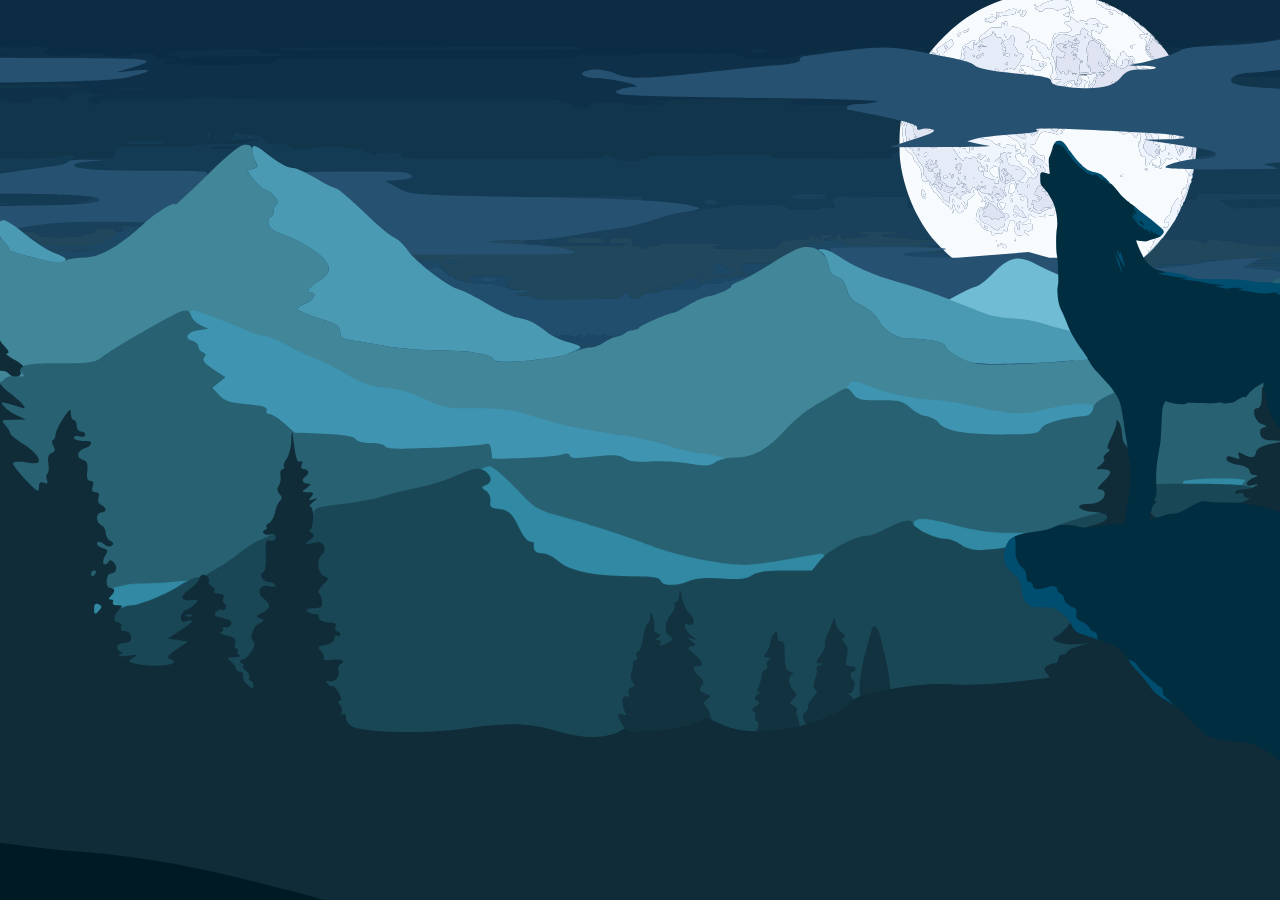
<file: Parallax Wolf/index.html>
<!DOCTYPE html>
<html class="no-js">

<head>
    <meta charset="utf-8" />
    <meta http-equiv="X-UA-Compatible" content="IE=edge" />
    <title>Wolf</title>
    <meta name="viewport" content="width=device-width, initial-scale=1" />
    <link rel="stylesheet" href="style.css" />
</head>

<body>
    <div class="wrapper">
        <div class="parallax__group">
            <div class="parallax__layer temp l0"></div>
            <div class="parallax__layer l1"></div>
            <div class="parallax__layer l2"></div>
            <div class="parallax__layer l3"></div>
            <div class="parallax__layer l4"></div>
            <div class="parallax__layer l5"></div>
            <div class="parallax__layer l6"></div>
            <div class="parallax__layer l7"></div>
            <div class="parallax__layer l8"></div>
            <div class="parallax__layer l9"></div>
            <div class="parallax__layer l10"></div>
        </div>

        <div class="parallax__group info-container">
            <div class="text-container">
                <h1>Place for Homepage</h1>
            </div>
        </div>
        <div class="parallax__group info-container">
        </div>
        <div class="parallax__group info-container">
        </div>
        <div class="parallax__group info-container">
        </div>
        <div class="parallax__group info-container">
        </div>
        <div class="parallax__group info-container">
        </div>
        <div class="parallax__group info-container">
        </div>
    </div>

</body>

</html>
</file>
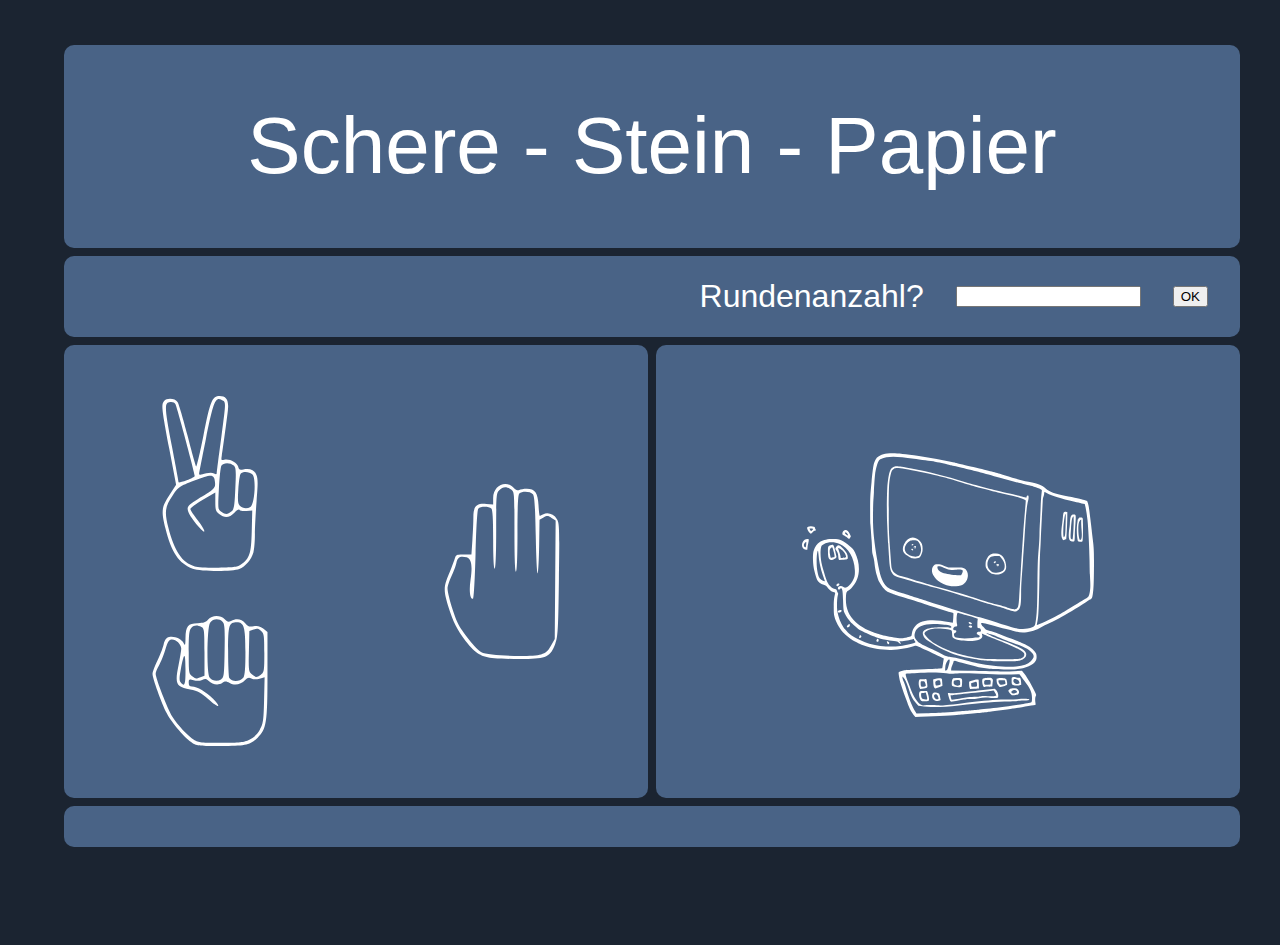
<file: Schere, Stein, Papier/index.html>
<!DOCTYPE html>
<html lang="DE">

<head>
    <meta charset="UTF-8">
    <meta http-equiv="X-UA-Compatible" content="IE=edge">
    <meta name="viewport" content="width=main class=" wrapper">
    <link rel="stylesheet" href="style.css">
    <title>Schere Stein Papier</title>
    <link rel="shortcut icon" href="favicon.ico" type="image/x-icon">
</head>

<body>
    <main class="wrapper">

        <div class="element1 grid-box">
            <p id="ueberschrift">
                Schere - Stein - Papier
            </p>
        </div>
        <div class="element2 grid-box">
            <div>
                <p id="points" class="margin"></p>
            </div>
            <div id="roundVisible">

                <div class="row">
                    <p class="margin">Rundenanzahl?</p>
                    <input type="number" name="rounds" id="rounds">
                    <button class="margin" onclick="rundenAuswerten()">OK</button>
                </div>
            </div>
        </div>
        <div class="element3 grid-box">
          
                <img id="imgSchere" class="shake" src="media/scissors.svg" alt="Schere" onclick="schere()">
                <img id="imgStein" class="shake" src="media/stone.svg" alt="Stein" onclick="stein()">
                <img id="imgPapier" class="shake" src="media/paper.svg" alt="Papier" onclick="papier()">
                <img id="imgGleichstand" class="shake unvisible" src="media/Waage.svg" alt="Papier">
                <img id="imgGewinner" class="shake unvisible" src="media/Winner.svg" alt="Papier" >
                <img id="imgVerlierer" class="shake unvisible" src="media/Looser.svg" alt="Papier" >
        </div>
        <div class="element4 grid-box">
            <img id="computerImage" src="media/computer.svg" alt="">
        </div>
        <div class="element5 grid-box">
            <p id="aktuellRunden"></p>
        </div>
    </main>
    <script src="meinScript.js"></script>
</body>

</html>
</file>
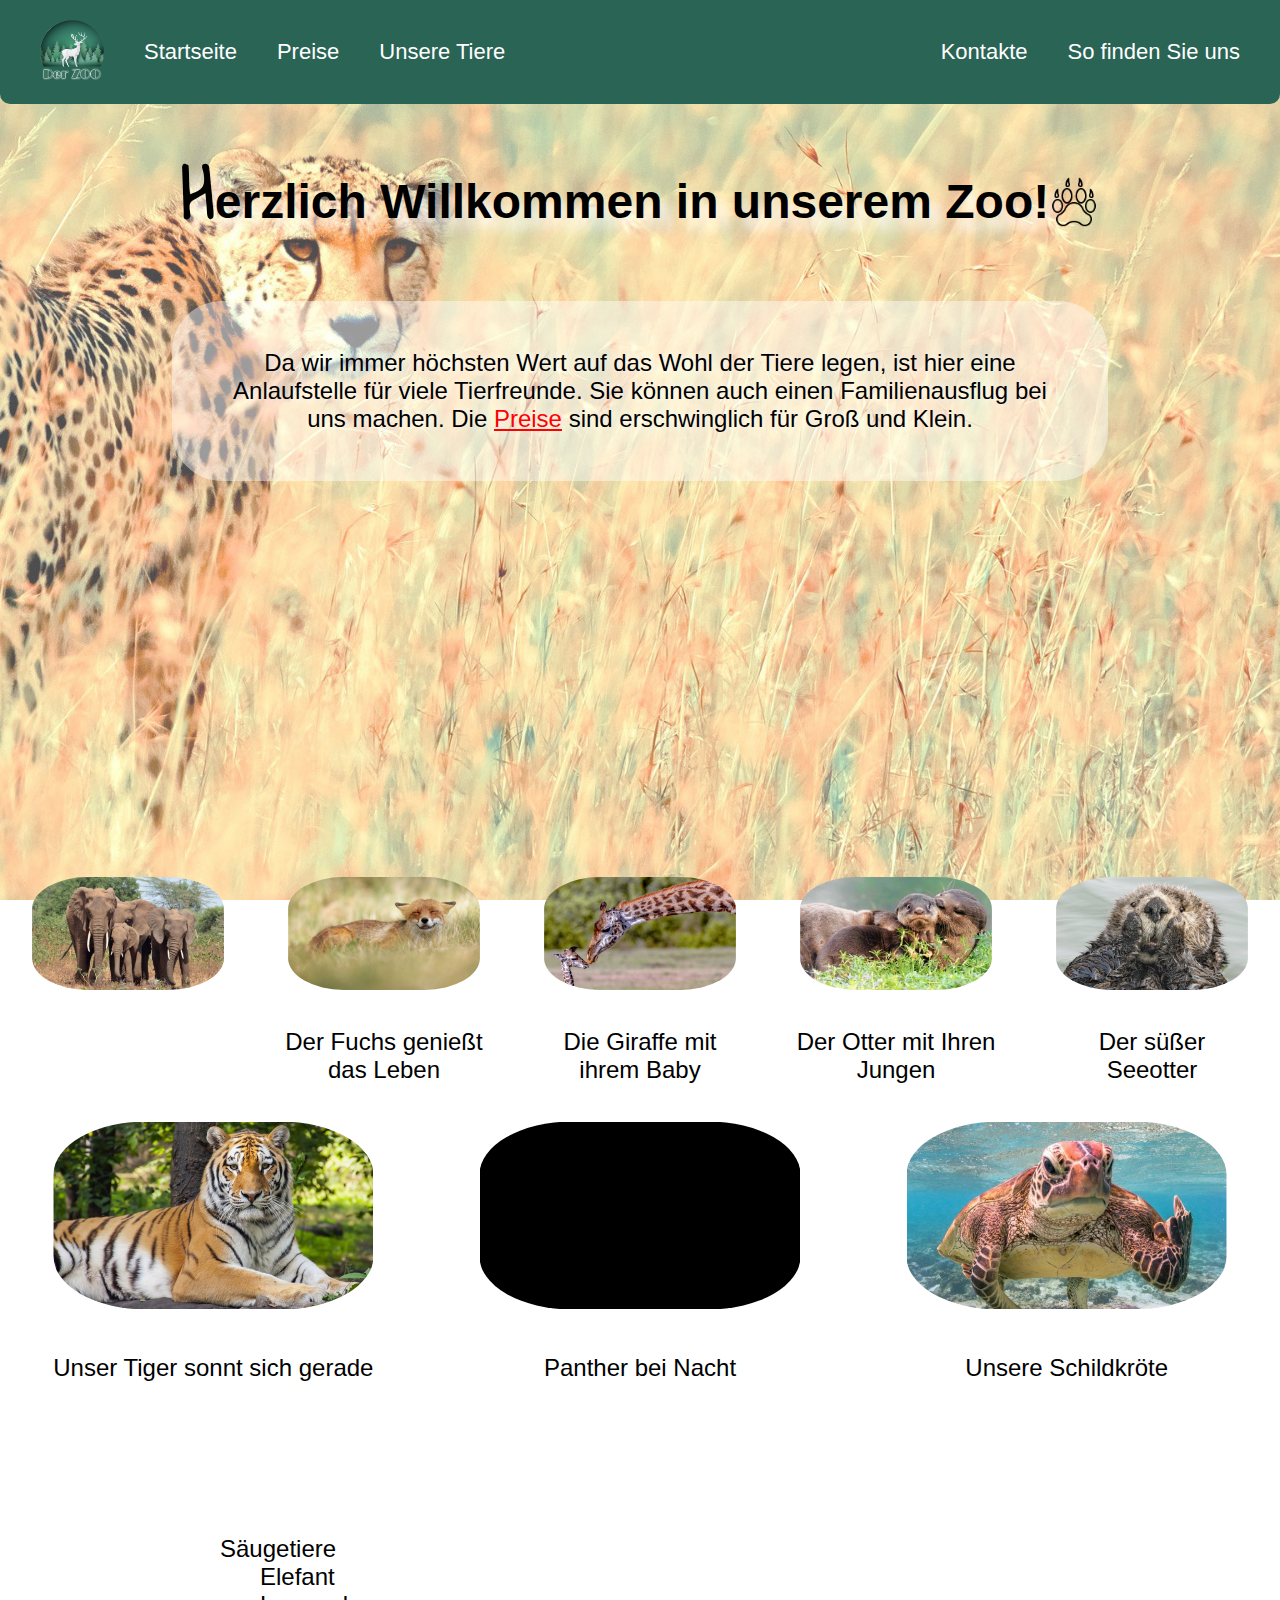
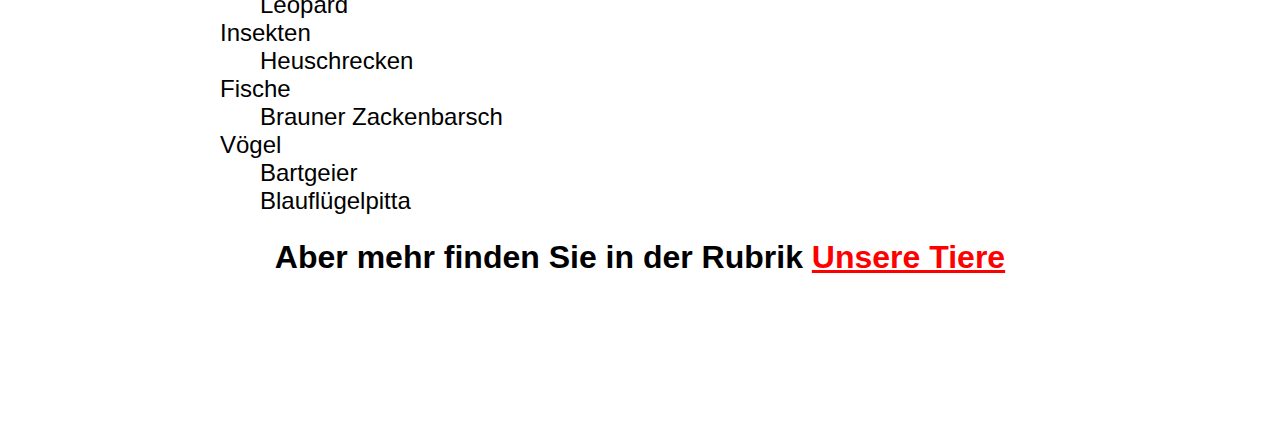
<file: Zoo/index.html>
<!DOCTYPE html>
<html lang="de">

<head>
    <link rel="preconnect" href="https://fonts.googleapis.com">
    <link rel="preconnect" href="https://fonts.gstatic.com" crossorigin>
    <link href="https://fonts.googleapis.com/css2?family=Shadows+Into+Light&display=swap" rel="stylesheet">
    <meta charset="UTF-8">
    <meta http-equiv="X-UA-Compatible" content="IE=edge">
    <meta name="viewport" content="width=device-width, initial-scale=1.0">
    <title>Welcome to Zoo</title>
    <link rel="stylesheet" href="style.css">
    <link rel="icon" href="Medien/Logo/logo.png" type="image/x-icon">
</head>

<body>
    <header>
        <nav class="menu-container">
            <!-- burger menu -->
            <input type="checkbox" aria-label="Toggle menu" />
            <span></span>
            <span></span>
            <span></span>

            <!-- logo -->
            <a class="menu-logo">
                <img src="Medien/Logo/logo.png" alt="Logo" />
            </a>

            <!-- menu items -->
            <div class="menu">
                <ul>
                    <li>
                        <a href="index.html">
                            Startseite
                        </a>
                    </li>
                    <li>
                        <a href="preise.html">
                            Preise
                        </a>
                    </li>
                    <li>
                        <a href="tiere.html">
                            Unsere Tiere
                        </a>
                    </li>
                </ul>
                <ul>
                    <li>
                        <a href="kontakte.html">
                            Kontakte
                        </a>
                    </li>
                    <li>
                        <a href="toUs.html">
                            So finden Sie uns
                        </a>
                    </li>
                </ul>
            </div>
        </nav>
    </header>
    <main>
        <article>
            <h1>
                Herzlich Willkommen in unserem Zoo!
            </h1>
            <section class="text">
                Da wir immer höchsten Wert auf das Wohl der Tiere legen, ist hier eine Anlaufstelle für viele
                Tierfreunde. Sie können auch einen Familienausflug bei uns machen.
                Die <a href="preise.html">Preise</a> sind erschwinglich für Groß und Klein.

            </section>
            <iframe width="560" height="315" src="https://www.youtube-nocookie.com/embed/kPzqzy04KlU?start=9"
                title="YouTube video player" frameborder="0"
                allow="accelerometer; autoplay; clipboard-write; encrypted-media; gyroscope; picture-in-picture"
                allowfullscreen></iframe>
            <section class="flex">

                <div>
                    <img src="Medien/TiereHauptseite/Elefanten.jpg" alt="Unsere kleine Elefantengruppe">
                    </p>
                </div>
                <div>
                    <img src="Medien/TiereHauptseite/FuchsInSonne.jpg" alt="Der Fuchs Sonnt sich">
                    <p Class="description">Der Fuchs genießt das Leben
                    </p>
                </div>

                <div>
                    <img src="Medien/TiereHauptseite/Giraffen-Baby.jpg" alt="Die Giraffe mit ihrem Baby">
                    <p Class="description">Die Giraffe mit ihrem Baby
                    </p>
                </div>
                <div>
                    <img src="Medien/TiereHauptseite/OtterMitBabys.jpg" alt="Unsere Otter mit Ihren Jungen">
                    <p Class="description">Der Otter mit Ihren Jungen
                    </p>
                </div>
                <div>
                    <img src="Medien/TiereHauptseite/Seeotter.jpg" alt="Seeotter">
                    <p Class="description">Der süßer Seeotter
                    </p>
                </div>

                <div>
                    <img src="Medien/TiereHauptseite/TigerInSonne.jpg" alt="Tiger">
                    <p Class="description">Unser Tiger sonnt sich gerade
                    </p>
                </div>
                <div>
                    <img src="Medien/TiereHauptseite/PantherBeiNacht.jpg" alt="Panther">
                    <p Class="description">Panther bei Nacht
                    </p>
                </div>
                <div>
                    <img src="Medien/TiereHauptseite/Schildkröte.jpg" alt="Schildkröte">
                    <p Class="description">Unsere Schildkröte
                    </p>
                </div>
            </section>
            <section Class="text list">
                <dl>
                    <dt>Säugetiere</dt>
                    <dd>Elefant</dd>
                    <dd>Leopard</dd>
                    <dt>Insekten</dt>
                    <dd>Heuschrecken</dd>
                    <dt>Fische</dt>
                    <dd>Brauner Zackenbarsch</dd>
                    <dt> Vögel</dt>
                    <dd>Bartgeier</dd>
                    <dd>Blauflügelpitta</dd>
                </dl>
                <div>
                    <h2>Aber mehr finden Sie in der Rubrik
                        <a href="tiere.html">Unsere Tiere</a>
                    </h2>
                </div>
            </section>
        </article>
    </main>
</body>

</html>
</file>
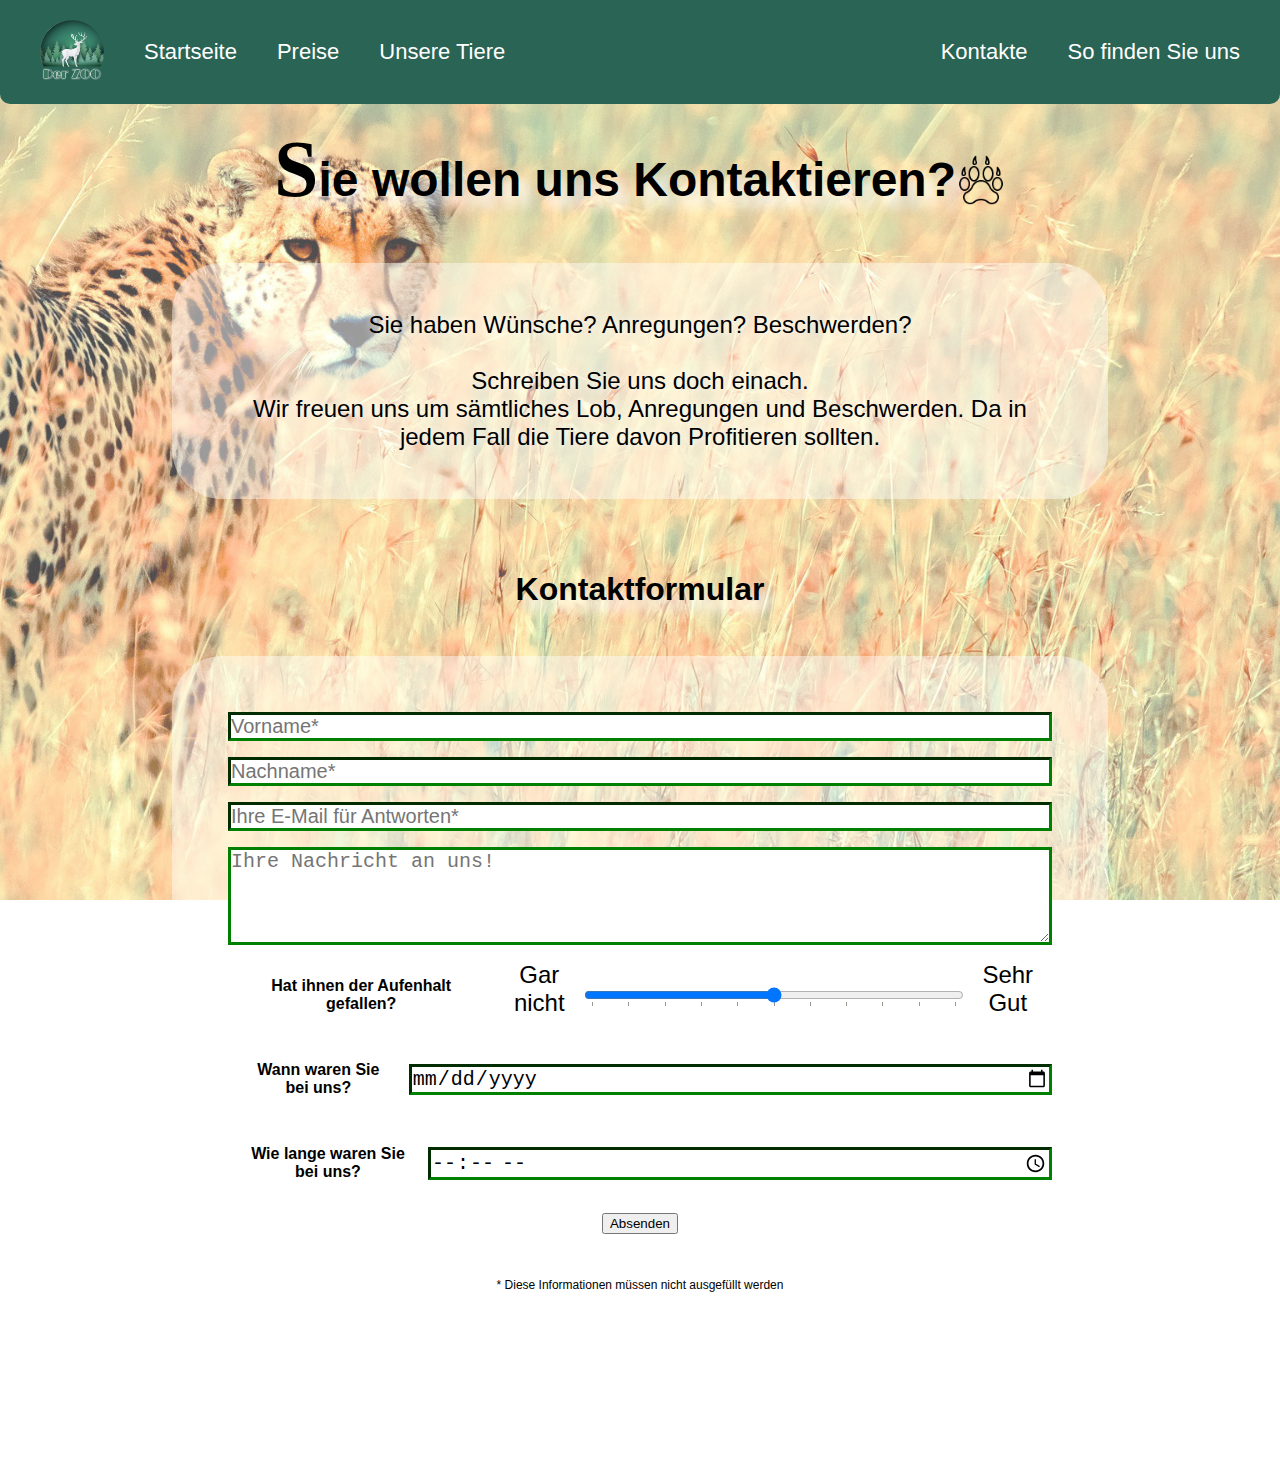
<file: Zoo/kontakte.html>
<!DOCTYPE html>
<html lang="de">

<head>
    <meta charset="UTF-8">
    <meta http-equiv="X-UA-Compatible" content="IE=edge">
    <meta name="viewport" content="width=device-width, initial-scale=1.0">
    <title>Unsere Preise</title>
    <link rel="stylesheet" href="style.css">
    <link rel="icon" href="Medien/Logo/logo.png" type="image/x-icon">
</head>

<body>
    <header>
        <nav class="menu-container">
            <!-- burger menu -->
            <input type="checkbox" aria-label="Toggle menu" />
            <span></span>
            <span></span>
            <span></span>

            <!-- logo -->
            <a class="menu-logo">
                <img src="Medien/Logo/logo.png" alt="Logo" />
            </a>

            <!-- menu items -->
            <div class="menu">
                <ul>
                    <li>
                        <a href="index.html">
                            Startseite
                        </a>
                    </li>
                    <li>
                        <a href="preise.html">
                            Preise
                        </a>
                    </li>
                    <li>
                        <a href="tiere.html">
                            Unsere Tiere
                        </a>
                    </li>
                </ul>
                <ul>
                    <li>
                        <a href="kontakte.html">
                            Kontakte
                        </a>
                    </li>
                    <li>
                        <a href="toUs.html">
                            So finden Sie uns
                        </a>
                    </li>
                </ul>
            </div>
        </nav>
    </header>

    <main>
        <article>
            <h1>Sie wollen uns Kontaktieren?</h1>
            <section class="text">
                Sie haben Wünsche? Anregungen? Beschwerden? <br><br>
                Schreiben Sie uns doch einach. <br>
                Wir freuen uns um sämtliches Lob, Anregungen und Beschwerden. Da in jedem Fall die Tiere davon
                Profitieren sollten.
            </section>
            <section>
                <h2>
                    Kontaktformular
                </h2>
                <form class = "text">
                    <div>
                        <input class="textbox" type="text" name="vorname" id="vorname" placeholder="Vorname*">
                    </div>
                    <div>
                        <input class="textbox" type="text" placeholder="Nachname*" name="nachname" id="nachname">
                    </div>
                    <div>
                        <input class="textbox" type="email" placeholder="Ihre E-Mail für Antworten*" name="email" id="email">
                    </div>
                    <div class="textarea">
                        <textarea class="textbox" id="message" placeholder="Ihre Nachricht an uns!" name="message" rows="4"
                            cols="22"></textarea>
                    </div>
                    <div>
                        <h3 class="kontakte"> Hat ihnen der Aufenhalt gefallen?</h3>
                        Gar nicht
                        <input type="range" list="tickmarks" step="10">
                        Sehr Gut
                        <datalist id="tickmarks">
                        <option value="0"></option>
                        <option value="10"></option>
                        <option value="20"></option>
                        <option value="30"></option>
                        <option value="40"></option>
                        <option value="50"></option>
                        <option value="60"></option>
                        <option value="70"></option>
                        <option value="80"></option>
                        <option value="90"></option>
                        <option value="100"></option>
                        </datalist>

                    </div>
                    <div>
                        <h3 class="kontakte">Wann waren Sie bei uns?</h3>
                        <input type="date" class="width">
                    </div>
                    <div>
                        <h3 class="kontakte">Wie lange waren Sie bei uns?</h3>
                        
                        <input class="width" type="time">
                    </div>


                    <div>
                        <button name="send" class="rotate"
                            onclick="alert('Ihre Mitteilung wurde uns gesendet und wird umgehend an den Aktenvernichter weitergeleitet.\n\n Vielen dank für Ihre Kooperation!')">Absenden</button>
                    </div>
                    <div class="subtable small text">
                        * Diese Informationen müssen nicht ausgefüllt werden
                    </div>
                </form>

            </section>
        </article>
    </main>

</body>

</html>
</file>
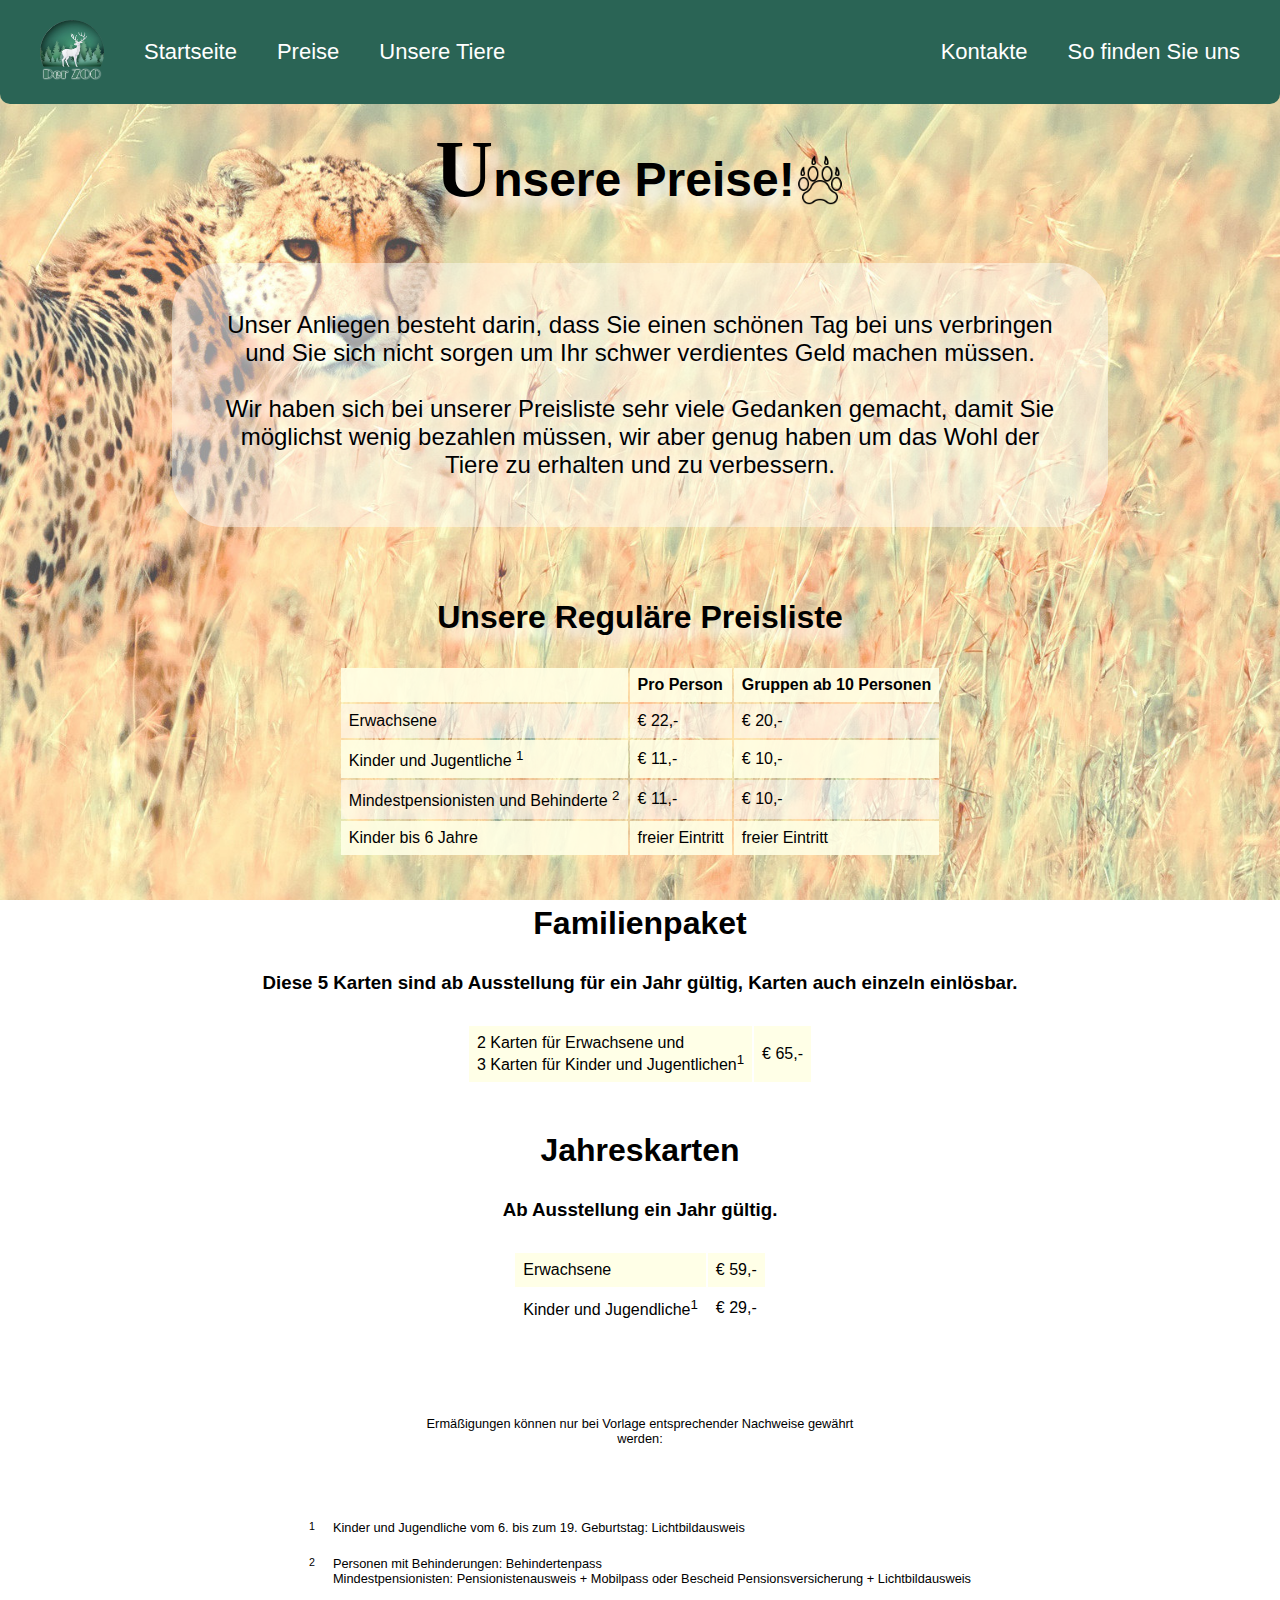
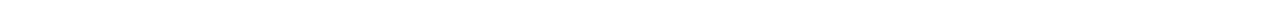
<file: Zoo/preise.html>
<!DOCTYPE html>
<html lang="de">

<head>
    <meta charset="UTF-8">
    <meta http-equiv="X-UA-Compatible" content="IE=edge">
    <meta name="viewport" content="width=device-width, initial-scale=1.0">
    <title>Unsere Preise</title>
    <link rel="stylesheet" href="style.css">
    <link rel="icon" href="Medien/Logo/logo.png" type="image/x-icon">
</head>

<body>
    <header>
        <nav class="menu-container">
            <!-- burger menu -->
            <input type="checkbox" aria-label="Toggle menu" />
            <span></span>
            <span></span>
            <span></span>

            <!-- logo -->
            <a class="menu-logo">
                <img src="Medien/Logo/logo.png" alt="Logo" />
            </a>
            <!-- menu items -->
            <div class="menu">
                <ul>
                    <li>
                        <a href="index.html">
                            Startseite
                        </a>
                    </li>
                    <li>
                        <a href="preise.html">
                            Preise
                        </a>
                    </li>
                    <li>
                        <a href="tiere.html">
                            Unsere Tiere
                        </a>
                    </li>
                </ul>
                <ul>
                    <li>
                        <a href="kontakte.html">
                            Kontakte
                        </a>
                    </li>
                    <li>
                        <a href="toUs.html">
                            So finden Sie uns
                        </a>
                    </li>
                </ul>
            </div>
        </nav>
    </header>
    <main>
        <article>

            <section>
                <h1>
                    Unsere Preise!
                </h1>
                <div class="text">
                    Unser Anliegen besteht darin, dass Sie einen schönen Tag bei uns verbringen
                    und Sie sich nicht sorgen um Ihr schwer verdientes Geld machen müssen.
                    <br><br>
                    Wir haben sich bei unserer Preisliste sehr viele Gedanken gemacht, damit
                    Sie möglichst wenig bezahlen müssen, wir aber genug haben um das Wohl der
                    Tiere zu erhalten und zu verbessern.
                </div>
            </section>
            <section>
                <h2>
                    Unsere Reguläre Preisliste
                </h2>
                <table class="table">
                    <tr class="table">
                        <th class="table">

                        </th>
                        <th class="table">
                            Pro Person
                        </th>
                        <th class="table">
                            Gruppen ab 10 Personen
                        </th>
                    </tr>
                    <tr class="table">
                        <td class="table">
                            Erwachsene
                        </td>
                        <td class="table">
                            € 22,-
                        </td>
                        <td class="table">
                            € 20,-
                        </td>
                    </tr>
                    <tr class="table">
                        <td class="table">
                            Kinder und Jugentliche <sup>1</sup>
                        </td>
                        <td class="table">
                            € 11,-
                        </td>
                        <td class="table">
                            € 10,-
                        </td>
                    </tr>
                    <tr class="table">
                        <td class="table">
                            Mindestpensionisten und Behinderte <sup>2</sup>
                        </td>
                        <td class="table">
                            € 11,-
                        </td>
                        <td class="table">
                            € 10,-
                        </td>
                    </tr>
                    <tr class="table">
                        <td class="table">
                            Kinder bis 6 Jahre
                        </td>
                        <td class="table">
                            freier Eintritt
                        </td>
                        <td class="table">
                            freier Eintritt
                        </td>
                    </tr>
                </table>
            </section>
            <section>
                <h2>
                    Familienpaket
                </h2>
                <h3>
                    Diese 5 Karten sind ab Ausstellung für ein Jahr gültig, Karten auch einzeln einlösbar.
                </h3>
                <table class="table">
                    <tr class="table">
                        <td class="table">
                            2 Karten für Erwachsene und<br>
                            3 Karten für Kinder und Jugentlichen<sup>1</sup>
                        </td>
                        <td class="table">
                            € 65,-
                        </td>
                    </tr>
                </table>
            </section>
            <section>
                <h2>
                    Jahreskarten
                </h2>
                <h3>
                    Ab Ausstellung ein Jahr gültig.
                </h3>
                <table class="table">
                    <tr class="table">
                        <td class="table">
                            Erwachsene
                        </td>
                        <td class="table">
                            € 59,-
                        </td>
                    </tr>
                    <tr class="table">
                        <td class="table">
                            Kinder und Jugendliche<sup>1</sup>
                        </td>
                        <td class="table">
                            € 29,-
                        </td>
                    </tr>
                </table>
            </section>
            <section class="subnote">
                <div class="text small">Ermäßigungen können nur bei Vorlage entsprechender Nachweise gewährt werden:</div>
                    <table class="subtable small">
                        <tr class="subtable">
                            <td class="subtable">
                                <sup>
                                    1
                                </sup>
                            </td>
                            <td class="subtable">
                                Kinder und Jugendliche vom 6. bis zum 19. Geburtstag: Lichtbildausweis
                            </td>
                        </tr>
                        <tr class="subtable">
                            <td class="subtable">
                                <sup>
                                    2
                                </sup>
                            </td>
                            <td class="subtable">
                                Personen mit Behinderungen: Behindertenpass <br>
                                Mindestpensionisten: Pensionistenausweis + Mobilpass oder Bescheid Pensionsversicherung
                                + Lichtbildausweis
                            </td>
                        </tr>
                    </table>
            </section>
        </article>
    </main>
</body>

</html>
</file>
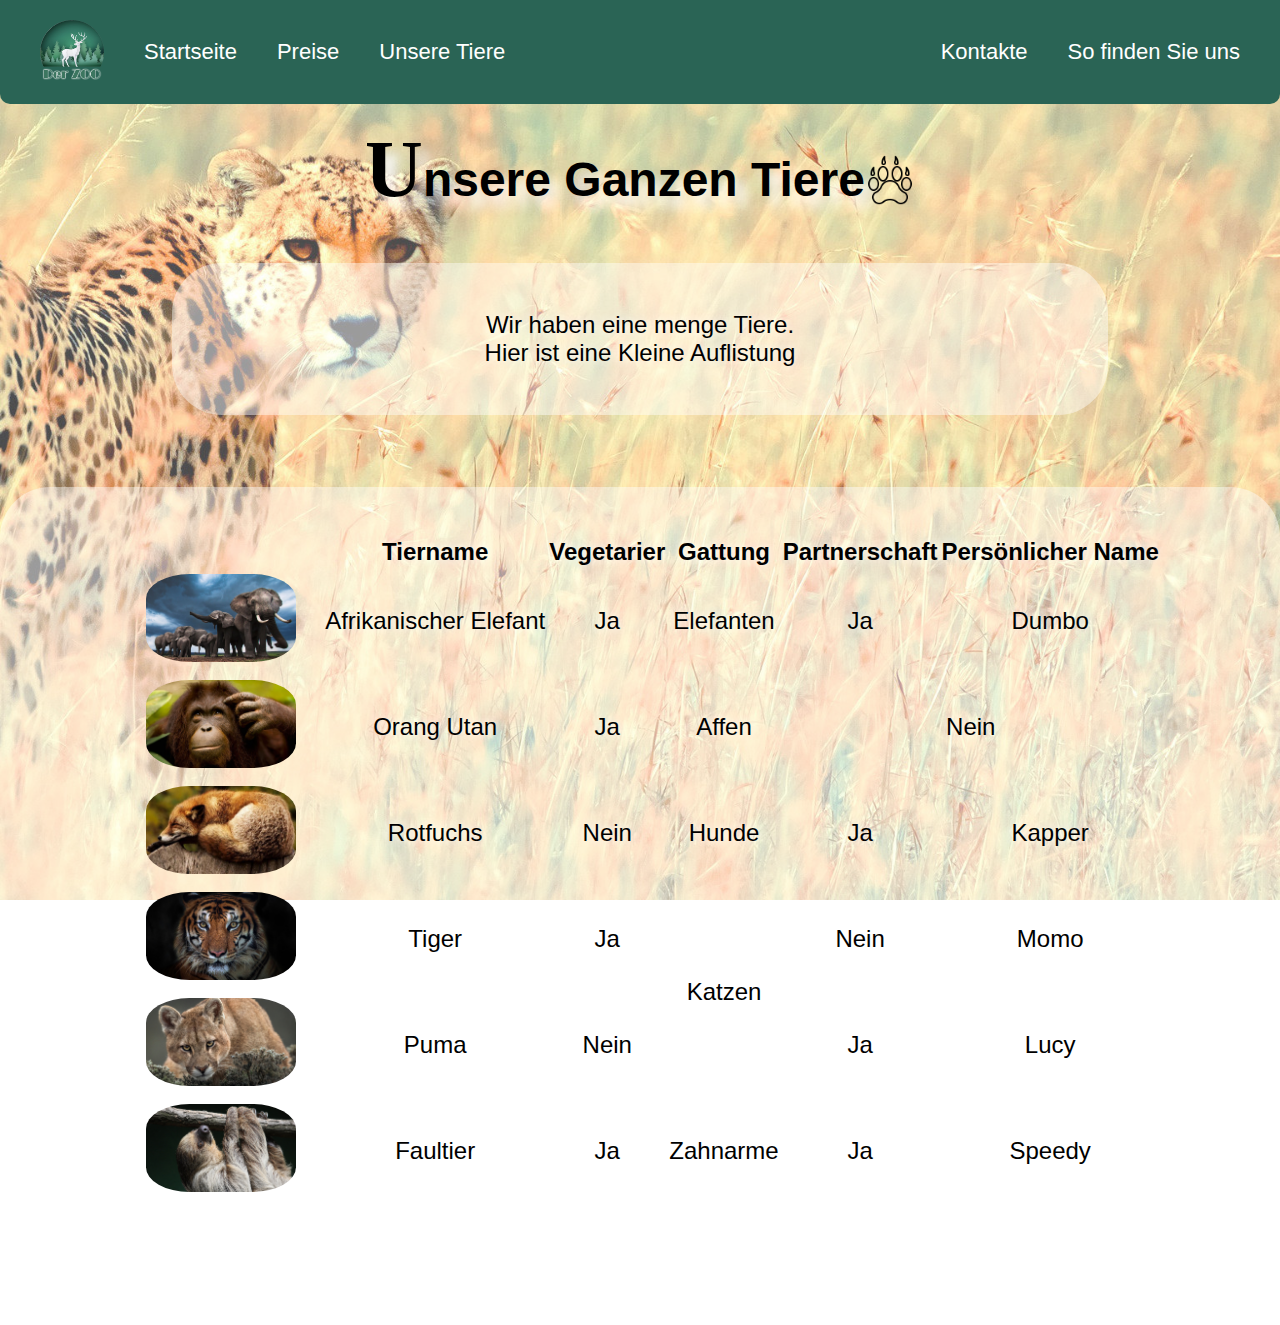
<file: Zoo/tiere.html>
<!DOCTYPE html>
<html lang="de">

<head>
    <meta charset="UTF-8">
    <meta http-equiv="X-UA-Compatible" content="IE=edge">
    <meta name="viewport" content="width=device-width, initial-scale=1.0">
    <title>Unsere Preise</title>
    <link rel="stylesheet" href="style.css">
    <link rel="icon" href="Medien/Logo/logo.png" type="image/x-icon">
</head>

<body>
    <header>
        <nav class="menu-container">
            <!-- burger menu -->
            <input type="checkbox" aria-label="Toggle menu">
            <span></span>
            <span></span>
            <span></span>

            <!-- logo -->
            <a class="menu-logo">
                <img src="Medien/Logo/logo.png" alt="Logo">
            </a>

            <!-- menu items -->
            <div class="menu">
                <ul>
                    <li>
                        <a href="index.html">
                            Startseite
                        </a>
                    </li>
                    <li>
                        <a href="preise.html">
                            Preise
                        </a>
                    </li>
                    <li>
                        <a href="tiere.html">
                            Unsere Tiere
                        </a>
                    </li>
                </ul>
                <ul>
                    <li>
                        <a href="kontakte.html">
                            Kontakte
                        </a>
                    </li>
                    <li>
                        <a href="toUs.html">
                            So finden Sie uns
                        </a>
                    </li>
                </ul>
            </div>
        </nav>
    </header>
    <main>
        <article>
            <h1>
                Unsere Ganzen Tiere
            </h1>
            <section class="text">
                Wir haben eine menge Tiere. <br>
                Hier ist eine Kleine Auflistung
            </section>
            <section class=>

                <div>
                    <table class="text width shrink">
                        <tr>
                            <th>
                            </th>
                            <th>
                                Tiername
                            </th>
                            <th>
                                Vegetarier
                            </th>
                            <th>
                                Gattung
                            </th>
                            <th>
                                Partnerschaft
                            </th>
                            <th>
                                Persönlicher Name
                            </th>
                        </tr>
                        <tr>
                            <td>
                                <img class="zoom maxWidth remove" src="Medien/Tiere/01-afrikanischer-elefant-m-06499601-jpg--70175-.jpg"
                                    onclick="alert('Der Afrikanische Elefant (Loxodonta africana), auch Afrikanischer Steppenelefant oder Afrikanischer Buschelefant, ist eine Säugetierart aus der Familie der Elefanten. Er ist das größte rezente landbewohnende Tier der Erde. Herausragende Kennzeichen sind neben den Stoßzähnen und dem markanten Rüssel die großen Ohren und die säulenförmigen Beine. In zahlreichen morphologischen und anatomischen Merkmalen unterscheidet sich der Afrikanische Elefant von seinen etwas kleineren Verwandten, dem Waldelefanten und dem Asiatischen Elefanten. Das Verbreitungsgebiet umfasst heute große Teile von Afrika südlich der Sahara. Die Tiere haben sich dort an zahlreiche unterschiedliche Lebensräume angepasst, die von geschlossenen Wäldern über offene Savannenlandschaften bis hin zu Sumpfgebieten und wüstenartigen Regionen reichen. Insgesamt ist das Vorkommen aber stark fragmentiert.')"
                                    alt="Elefant">
                            </td>
                            <td>
                                Afrikanischer Elefant
                            </td>
                            <td>
                                Ja
                            </td>
                            <td>
                                Elefanten
                            </td>
                            <td>
                                Ja
                            </td>
                            <td>
                                Dumbo
                            </td>
                        </tr>
                        <tr>
                            <td>
                                <img class="zoom maxWidth remove" src="Medien/Tiere/affe-intelligent-gross-jpg--13172-.jpg"
                                    onclick="alert('Orang-Utans erreichen eine Kopf-Rumpf-Länge von 1,25 bis 1,5 Metern. Hinsichtlich des Gewichtes herrscht ein deutlicher Geschlechtsdimorphismus: Männchen sind mit 50 bis 90 Kilogramm nahezu doppelt so schwer wie Weibchen, die 30 bis 50 Kilogramm auf die Waage bringen. Tiere in Gefangenschaft neigen hingegen dazu, deutlich schwerer zu werden; Männchen können dabei ein Gewicht von nahezu 200 Kilogramm erreichen. Die Sumatra-Orang-Utans sind im Allgemeinen etwas leichter und zierlicher als ihre Verwandten auf Borneo. Das eher dünne und zottelig wirkende Fell der Orang-Utans ist dunkelrot oder rötlich braun gefärbt – bei den Tieren aus Sumatra meist etwas heller. Die Gliedmaßen dieser Tiere zeigen starke Spezialisierungen an eine baumbewohnende Lebensweise. Die Arme sind sehr lang und kräftig und können eine Spannweite von 2,25 Metern erreichen. Die Hände sind hakenförmig und langgestreckt, der Daumen hingegen sehr kurz und nahe an der Handwurzel lokalisiert. Die vergleichsweise kurzen Beine sind sehr beweglich und nach innen einbiegbar, was dem senkrechten Klettern an Baumstämmen dient. Die Großzehe ist analog zum Daumen verkürzt und liegt relativ nah an der Fußwurzel, die übrigen Zehen sind hingegen verlängert und gebogen. Insgesamt erwecken die Füße dadurch einen handähnlichen Eindruck.')"
                                    alt="Affe">
                            </td>
                            <td>
                                Orang Utan
                            </td>
                            <td>
                                Ja
                            </td>
                            <td>
                               Affen
                            </td>
                            <td colspan="2">
                                Nein
                            </td>
                        </tr>
                        <tr>
                            <td>
                                <img class="zoom maxWidth remove" src="Medien/Tiere/schlafender-fuchs-c-pixabay.jpg"
                                    onclick="alert('Die Körpermaße des Rotfuchses sind geographisch und jahreszeitlich starken Schwankungen unterworfen. Das Körpergewicht liegt durchschnittlich für Männchen im Bereich 5,5 bis 7,5 kg, für Weibchen bei 5 bis 6,5 kg. Schwerere Tiere (bis 14,5 kg) sind selten. Die Körperlänge (ohne Schwanz) beträgt für Männchen 65 bis 75 cm, für Weibchen 62 bis 68 cm, die Schwanzlänge entsprechend 35 bis 45 cm oder 30 bis 42 cm (Durchschnittswerte für europäische Füchse). Das Fell ist oberseits rötlich, unterseits weiß; der Farbton variiert je nach Verbreitungsgebiet oberseits zwischen rötlichgelb bis tiefrotbraun und unterseits zwischen reinweiß bis schiefergrau. Die unteren Teile der Beine sowie die Hinterseiten der Ohren sind schwarz gefärbt. Insgesamt variiert die Fellfärbung stark. Die häufigste Farbvariante ist der Birkfuchs mit gelb-roter Oberseite, weißer Kehle und weißer Schwanzspitze. Der seltenere Kohl- oder Brandfuchs ist insgesamt dunkel, überwiegend dunkelbraun-rot, Bauch und Kehle sind grauweiß, die weiße Schwanzspitze fehlt. Der Kreuzfuchs weist quer über den Schultern und längs des Rückens einen dunklen Streifen auf.[2][3] Der Silberfuchs ist dunkelgrau bis schwarz (→ Silberfuchsfell). Der Fuchs macht im Jahr zwei Fellwechsel durch. Im Frühjahr ab Anfang April verliert er das dichte Winterfell, gleichzeitig bildet sich das lichte Sommerfell. Dieses wird ab Ende April an den Unterschenkeln sichtbar und hat bis Ende Juni die Beine, den Bauch und die Flanken erfasst. Der Fellwechsel setzt sich fort über das Gesicht zum Rücken bis zur Schwanzspitze, die im späten August erreicht wird. Erst im September ist das Sommerfell vollständig. Bereits im Oktober bildet sich dann wieder von den Beinen über Schwanz, Rücken und Gesicht das Winterfell. Spuren')"
                                    alt="Fuchs">
                            </td>
                            <td>
                                Rotfuchs
                            </td>
                            <td>
                                Nein
                            </td>
                            <td>
                                Hunde
                            </td>
                            <td>
                                Ja
                            </td>
                            <td>
                                Kapper
                            </td>
                        </tr>
                        <tr>
                            <td>
                                <img class="zoom maxWidth remove" src="Medien/Tiere/Tiger.jpg"
                                    onclick="alert('Der Tiger (Panthera tigris) ist eine in Asien verbreitete Großkatze. Er ist aufgrund seiner Größe und des charakteristischen dunklen Streifenmusters auf goldgelbem bis rotbraunem Grund unverwechselbar. Es gibt acht bis neun Unterarten, die als Festlands- und Inselunterarten unterschieden werden und im Erscheinungsbild voneinander abweichen. Die größten Unterschiede bestehen zwischen den kleinen, kontrastreichen Sumatratigern und den großen, blasser gefärbten Sibirischen Tigern, auch als Amurtiger bezeichnet. Als typische Unterarten zwischen den beiden Extremen gelten der indische Bengaltiger und Indochinesische Tiger. Der ausgestorbene Balitiger stellte ursprünglich die kleinste Unterart dar. Die sibirische Unterart ist nach dem Eisbären und Braunbären das drittgrößte landbewohnende Raubtie. Sumatratiger erreichen eine durchschnittliche Kopf-Rumpf-Länge von etwa 140 cm, eine Schwanzlänge von rund 60 cm und ein Gewicht von etwa 120 kg (Männchen) beziehungsweise 90 kg (Weibchen). Männliche Sibirische Tiger erreichen dagegen eine Kopf-Rumpf-Länge von bis zu 200 cm, besitzen einen rund 90 cm langen Schwanz und wiegen etwa 250 kg. Sibirische Tigerweibchen sind mit etwa 150 kg Körpergewicht deutlich kleiner als die Männchen. Tiger leben in der Regel einzelgängerisch und ernähren sich überwiegend von größeren Huftieren. Dabei bewohnen sie unterschiedlichste Lebensräume, wie tropische Regenwälder, Grasländer, Sumpfgebiete oder boreale Wälder. Ursprünglich war der Tiger vom Kaukasus und dem Fernen Osten Russlands über Ost-China, dem indischen Subkontinent und Hinterindien bis Sumatra, Java und Bali verbreitet. Heute ist der Tiger aus großen Teilen seines ehemaligen Verbreitungsgebietes verschwunden. Drei Unterarten sind bereits ausgestorben. Insgesamt gibt es Schätzungen zufolge noch 3000 bis 5000 wildlebende Tiger, die nun größtenteils auf isolierte Schutzgebiete beschränkt sind. Die Art wird von der IUCN als „stark gefährdet“ (Endangered) eingestuft.')"
                                    alt="Tiger">
                            </td>
                            <td>
                                Tiger
                            </td>
                            <td>
                                Ja
                            </td>
                            <td rowspan="2">
                                Katzen
                            </td>
                            <td>
                                Nein
                            </td>
                            <td>
                                Momo
                            </td>
                        </tr>
                        <tr>
                            <td>
                                <img class="zoom maxWidth remove" src="Medien/Tiere/terramater_pumas_patagonien_ingo_arndt_3.jpg"
                                    onclick="alert('Der Puma (Puma concolor) ist eine Katzenart Nord-, Mittel- und Südamerikas. In seinen Heimatländern ist er unter zahlreichen weiteren Namen bekannt; für viele davon gibt es auch im Deutschen eine Entsprechung: Silberlöwe, Berglöwe oder Kuguar (englisch cougar, aus französisch couguar). In den Vereinigten Staaten wird er auch panther genannt, ein Name, der im Deutschen hauptsächlich für Schwarze Panther, das heißt Leoparden und Jaguare mit Melanismus verwendet wird. Der Name Puma ist dem Quechua entlehnt.')"
                                    alt="Puma">
                            </td>
                            <td>
                                Puma
                            </td>
                            <td>
                                Nein
                            </td>

                            <td>
                                Ja
                            </td>
                            <td>
                                Lucy
                            </td>
                        </tr>
                        <tr>
                            <td>
                                <img class="zoom maxWidth remove" src="Medien/Tiere/tiere-im-regenwald-142__v-gseagaleriexl.jpg"
                                    onclick="alert('Die Faultiere (Folivora, auch Tardigrada oder Phyllophaga) bilden eine Unterordnung der zahnarmen Säugetiere (Pilosa) und sind mit den Ameisenbären und den Gürteltieren verwandt (Nebengelenktiere). Die drei verfügbaren wissenschaftlichen Bezeichnungen finden in Fachveröffentlichungen rege Verwendung, die beiden letztgenannten sind aber auch durch andere Tiergruppen belegt. Es bestehen sechs rezente Arten, die sich auf die beiden Gattungen der Zweifinger-Faultiere (Choloepus) und der Dreifinger-Faultiere (Bradypus) verteilen. Bei diesen heute lebenden Arten handelt es sich um eher kleine Tiere der Unterordnung, die durchschnittlich 50 cm lang und etwa 5 kg schwer werden. Sie bewohnen zumeist tropische Regenwälder in Süd- und Mittelamerika, wo sie sich bevorzugt in den Baumkronen aufhalten und sich von blatthaltiger Pflanzenkost ernähren. Bekannt sind die Faultiere vor allem durch ihre – mit dem Rücken nach unten – im Geäst hängende Lebensweise, ihre sehr langsamen Bewegungen und die langen Ruhephasen. Die beiden letztgenannten Eigenschaften werden durch einen extrem niedrigen Stoffwechsel hervorgerufen, der aus der energiearmen Blattnahrung resultiert. Neben den beiden heute existierenden Gattungen sind – einschließlich ausgestorbener Arten – noch wenigstens 90 weitere bekannt, womit die Faultiere eine der formenreichsten Gruppen der Nebengelenktiere darstellen. Diese Gattungen umfassten häufig weitaus größere als die heute lebenden Vertreter, darunter auch Riesenfaultiere von 4 bis 6 t Körpergewicht. Ein überwiegender Teil der ausgestorbenen Faultiere lebte weitgehend am Boden – allerdings nutzten sie recht vielfältige Lebensräume, neben Wäldern etwa offene Landschaften bis hin zu wüstenartigen Gebieten, hohen Gebirgslagen und Küstengebieten. Auch die Ernährung war deutlich variantenreicher. Der Ursprung der Faultiere reicht bis in das Oligozän vor über 30 Millionen Jahren zurück. Im Übergang vom Pleistozän zum Holozän vor rund 10.000 Jahren starben die meisten der großen Faultierarten aber aus. Die Erforschung der Faultiere begann bereits im ausgehenden 18. Jahrhundert. In dieser Zeit wurden die ersten rezenten Arten beschrieben und nur wenige Jahre später auch die ersten fossilen Vertreter nachgewiesen. Eine erste Hochphase der Forschung fand in der ersten Hälfte des 19. Jahrhunderts statt, als Charles Darwin auf seiner Reise nach Südamerika zahlreiche Fossilfunde entdeckte. Dabei etablierte sich auch die Vorstellung, dass die baumbewohnenden heutigen Faultiere näher miteinander verwandt seien und den bodenbewohnenden gegenüberstünden. Erst in der zweiten Hälfte des 20. Jahrhunderts konnte dies – anfangs durch anatomische Untersuchungen, später auch durch molekulargenetische Analysen – widerlegt werden. Demnach gehören die Dreifinger-Faultiere in die monotypische Familie der Bradypodidae, die Zweifinger-Faultiere dagegen in die ebenfalls monotypische Familie der Choloepodidae. Daher sind die Anpassungen der heutigen Faultiere an die Lebensweise in den Bäumen als konvergente Entwicklung anzusehen.')"
                                    alt="Faultier">
                            </td>
                            <td>
                                Faultier
                            </td>
                            <td>
                                Ja
                            </td>
                            <td>
                                Zahnarme
                            </td>
                            <td>
                                Ja
                            </td>
                            <td>
                                Speedy
                            </td>
                        </tr>
                    </table>
                </div>
            </section>
        </article>
    </main>
</body>

</html>
</file>
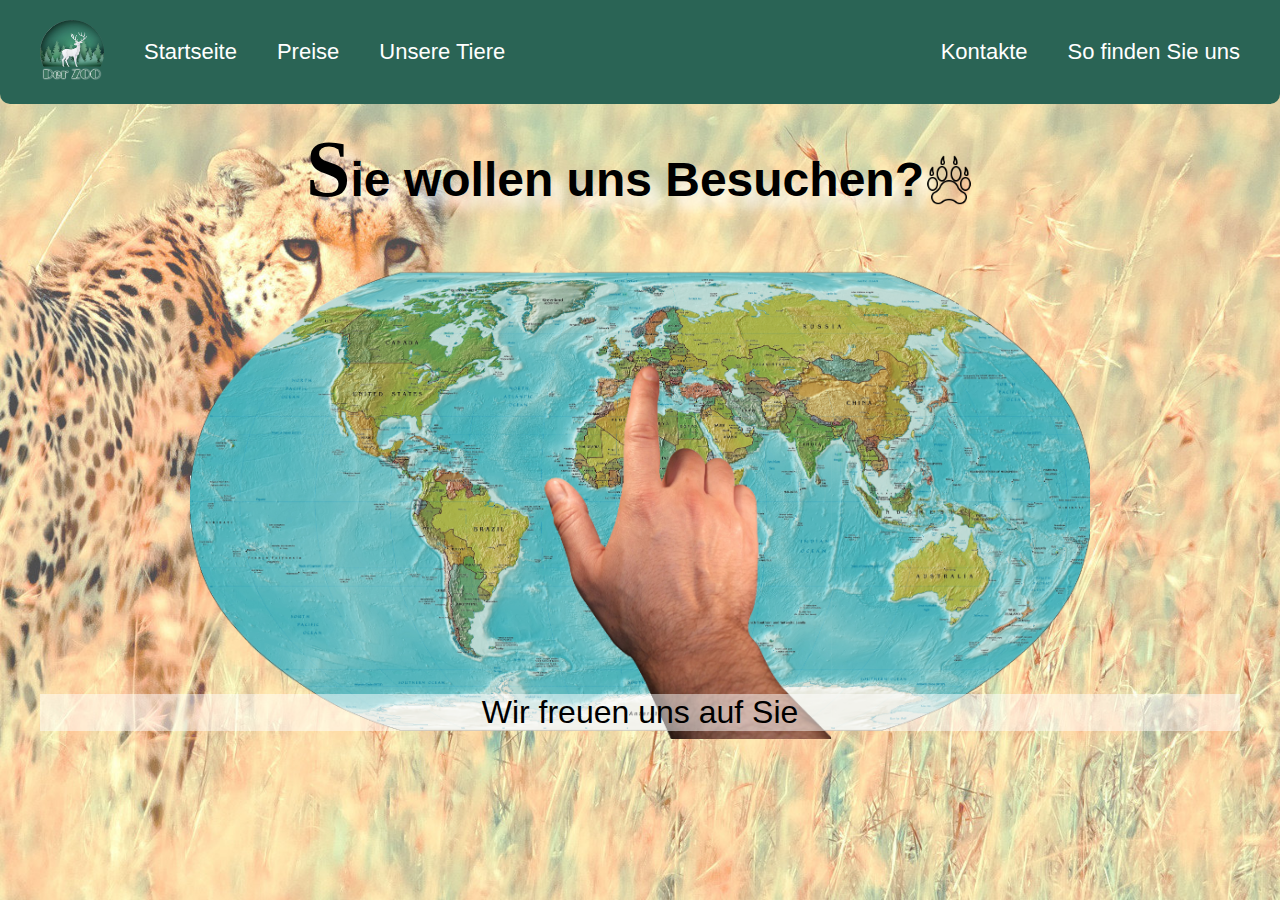
<file: Zoo/toUs.html>
<!DOCTYPE html>
<html lang="de">

<head>
    <meta charset="UTF-8">
    <meta http-equiv="X-UA-Compatible" content="IE=edge">
    <meta name="viewport" content="width=device-width, initial-scale=1.0">
    <title>Unsere Preise</title>
    <link rel="stylesheet" href="style.css">
    <link rel="icon" href="Medien/Logo/logo.png" type="image/x-icon">
</head>

<body>
    <header>
        <nav class="menu-container">
            <!-- burger menu -->
            <input type="checkbox" aria-label="Toggle menu">
            <span></span>
            <span></span>
            <span></span>

            <!-- logo -->
            <a class="menu-logo">
                <img src="Medien/Logo/logo.png" alt="Logo">
            </a>

            <!-- menu items -->
            <div class="menu">
                <ul>
                    <li>
                        <a href="index.html">
                            Startseite
                        </a>
                    </li>
                    <li>
                        <a href="preise.html">
                            Preise
                        </a>
                    </li>
                    <li>
                        <a href="tiere.html">
                            Unsere Tiere
                        </a>
                    </li>
                </ul>
                <ul>
                    <li>
                        <a href="kontakte.html">
                            Kontakte
                        </a>
                    </li>
                    <li>
                        <a href="toUs.html">
                            So finden Sie uns
                        </a>
                    </li>
                </ul>
            </div>
        </nav>
    </header>
    <main>
        <article>
            <h1>
                Sie wollen uns Besuchen?
            </h1>
            <figure style="position:relative";>
                <img src="Medien/Ort/Karte.png" alt="Hier finden Sie uns">
                <figcaption>
                    Wir freuen uns auf Sie
                </figcaption>
                
            </figure>
        </article>
    </main>
</body>

</html>
</file>
<file: Parallax Wolf/style.css>
* {
  padding: 0;
  margin: 0;
  box-sizing: border-box;
}

html,
body {
  width: 100%;
  height: 100%;
  color: #fff;
  background-color: #102C38;
  font-weight: 700;
}


.wrapper {
  height: 100vh;
  overflow-x: hidden;
  overflow-y: auto;
  perspective: 300px;
}

.temp{
  height: 110vh;
}
.parallax__group {
  position: relative;
  height: 100vh;
  width: 100vw;
  transform-style: preserve-3d;
}

.parallax__layer {
  position: absolute;
  top: 0;
  left: 0;
  right: 0;
  bottom: 0;
}
.info-container {
  background: #001A25;
  transform: translateZ(-500) scale(1);
  z-index: 8;
  display: flex;
  top: 10vh;
  flex-direction: column;
  justify-content: center;
  align-items: center;
  text-align: center;
}

.l0 {
  background: url('Image/L0.svg') no-repeat center;
  background-size: cover;
  transform: translateZ(-0px) scale(1);
  z-index: 10;
}

.l1 {
    background: url('Image/L1.svg') no-repeat center;
    background-size: cover;
    transform: translateZ(-200px) scale(1.6666667);
    z-index: 10;
}

.l2 {
    background: url('Image/L2.svg') no-repeat center;
    background-size: cover;
    transform: translateZ(-300px) scale(2);
    z-index: 9;
}


.l3 {
    background: url('Image/L3.svg') no-repeat center;
    background-size: cover;
    transform: translateZ(-500px) scale(2.6666667);
    z-index: 8;
}

.l4 {
    background: url('Image/L4.svg') no-repeat center;
    background-size: cover;
    transform: translateZ(-700px) scale(3.3333);
    z-index: 7;
}

.l5 {
    background: url('Image/L5.svg') no-repeat center;
    background-size: cover;
    transform: translateZ(-800px) scale(3.6666667);
    z-index: 6;
}

.l6 {
    background: url('Image/L6.svg') no-repeat center;
    background-size: cover;
    transform: translateZ(-900px) scale(4);
    z-index: 5;
}

.l7 {
    background: url('Image/L7.svg') no-repeat center;
    background-size: cover;
    transform: translateZ(-1800px) scale(7);
    z-index: 4;
}


.l8 {
    background: url('Image/L8.svg') no-repeat center;
    background-size: cover;
    transform: translateZ(-2000px) scale(7.6666667);
    z-index: 3;
}

.l9 {
    background: url('Image/L9.svg') no-repeat center;
    background-size: cover;
    transform: translateZ(-3000px) scale(11);
    z-index: 2;
}

.l10 {
    background: url('Image/L10.svg') no-repeat center;
    background-size: cover;
    transform: translateZ(-4000px) scale(14.333333);
    z-index: 1;
}
</file>
<file: Schere, Stein, Papier/style.css>
html,
body {
  width: 100%;
  height: 100%;
  margin: 0;
  padding: 0;
  text-align: center;
  background: #1b2431;
}

.element1 {
  font-size: 5rem;
}

.element2 {
  font-size: 2rem;
}

.element3>img {
  width: 30%;
  height: auto;
}

.shake:hover {
  animation: vibrate 0.2s linear infinite both;
}

.shake:active {
  animation: rotate 0.5s cubic-bezier(0.455, 0.030, 0.515, 0.955) both;
}

.element4>img {
  width: 50%;
  height: auto;
}

.wrapper {

  width: 90vw;
  height: 90vh;
  margin: 5vh auto 5vh auto;
  display: grid;
  grid-template-rows: 25% 10% 40% 15% 5%;
  grid-template-columns: 15% 35% 35% 15%;
  grid-gap: 0.5rem;
  grid-template-areas:
    "box1 box1 box1 box1"
    "box2 box2 box2 box2"
    "box3 box3 box4 box4"
    "box3 box3 box4 box4"
    "box5 box5 box5 box5";
}

.unvisible {
  display: none;
}

div {
  display: flex;
  align-items: center;
  justify-content: center;
  flex-direction: column;
  flex-wrap: wrap;
}

.row {
  flex-direction: row;
}

.wrapper .grid-box {
  border-radius: 10px;
  background: #496386;
  transition: all 250ms;
  color: white;
  font-family: sans-serif;
  animation: fadein 1.5s ease-out normal backwards;
}

.wrapper .element1 {
  grid-area: box1;
  background-size: 100% 100%;
}

.wrapper .element2 {
  grid-area: box2;
  animation-delay: 200ms;
  background-size: 100% 100%;
  align-content: space-between;
}

.margin {
  margin: 32px;
}

.wrapper .element3 {
  grid-area: box3;
  animation-delay: 400ms;
  background-size: 100% 100%;
}

.wrapper .element4 {
  grid-area: box4;
  animation-delay: 600ms;
  background-size: 100% 100%;
}

.wrapper .element5 {
  grid-area: box5;
  animation-delay: 800ms;
  background-size: 100% 100%;
}

@keyframes fadein {
  0% {
    transform: scale(0);
  }

  70% {
    transform: scale(1.05);
  }

  90% {
    transform: scale(0.99);
  }

  100% {
    transform: scale(1);
  }
}


@keyframes vibrate {
  0% {
    -webkit-transform: translate(0);
    transform: translate(0);
  }

  20% {
    -webkit-transform: translate(2px, -2px);
    transform: translate(2px, -2px);
  }

  40% {
    -webkit-transform: translate(2px, 2px);
    transform: translate(2px, 2px);
  }

  60% {
    -webkit-transform: translate(-2px, 2px);
    transform: translate(-2px, 2px);
  }

  80% {
    -webkit-transform: translate(-2px, -2px);
    transform: translate(-2px, -2px);
  }

  100% {
    -webkit-transform: translate(0);
    transform: translate(0);
  }
}

@keyframes rotate {
  0% {
    -webkit-transform: rotateY(0);
    transform: rotateY(0);
  }

  100% {
    -webkit-transform: rotateY(360deg);
    transform: rotateY(360deg);
  }
}
</file>
<file: Zoo/style.css>
a:link {
    color: red;
}

.world {
    position: relative;
    top: -140px;
    opacity: 70%;
    font-size: 50px;
    text-shadow: 10px 11px 12px rgb(255, 255, 255);
}

figcaption{
    position: absolute;
    bottom: 7%;
    font-size: 2em;
    text-align: center;
    width: 100%;
    background-color:rgba(255, 255, 255, 0.5);
}

.textbox{
    width: 100%;
}


.rotate {
    transition: transform .7s ease-in-out;
}

.rotate:hover {
    transform: rotate(360deg) scale(2.5);
    
}

input[type="email"i] {
    border-color: green;
    border-width: 3px;
}

input[type="text"i] {
    border-color: green;
    border-width: 3px;
}

textarea {
    border-color: green;
    border-width: 3px;
}

input[type="range"i] {
    width: 50%;
}

input[type="date"i] {
    border-color: green;
    border-width: 3px;
}

input[type="Time"i] {
    border-color: green;
    border-width: 3px;
}


h1::after {
    content: " ";
    background-image: url("Medien/Logo/tiger.png");
    background-size:contain;
    padding:25px;
    background-repeat:no-repeat;
    background-position:center;
}

h1::first-letter {
    font-family: 'Shadows Into Light', cursive;
    font-size: 5rem;
}

a:visited {
    color: green;
}

a:hover {
    color: darkblue;
    background-color: chocolate;
}

a:active {
    color: blue;
}

h1 {
    text-align: center;
    bottom: 0;
    color: rgb(0, 0, 0);
    margin: 0px 0px 30px 0px;
    text-shadow: 10px 11px 12px rgb(255, 255, 255);
    font-size: 3rem;

}

h2 {
    text-align: center;
    bottom: 0;
    margin: 0px 0px 30px 0px;
    font-size: 2rem;
    text-shadow: 10px 11px 12px rgb(255, 255, 255);
}

h3 {
    text-align: center;
    bottom: 0;
    margin: 0px 0px 30px 0px;
    text-shadow: 0px 0px 5px rgb(255, 255, 255);
}

.text {
    padding: 2em;
    margin: auto;
    margin-top: 2em;
    margin-bottom: 3em;
    font-size: 1.5em;
    max-width: 35em;
    background-color: rgba(255, 255, 255, 0.438);
    text-shadow: 0px 0px 8px rgb(255, 255, 255);
    border-radius: 50px;
}

.list {
    text-align: left;
}

iframe {
    width: 100%;
}

main img {
    border-radius: 30%;
    width: 75%;
    padding: 2%;

}

main article section div p {
    padding: 1em;
    margin: 2% 1%;
    font-size: 1.5em;
    background-color: rgba(255, 255, 255, 0.438);
    text-shadow: 0px 0px 8px rgb(255, 255, 255);
    border-radius: 30%
}

form > div > h3 {
    font-size:medium;

}
form > div {
    display: flex;
    justify-content: center;
    
}
.flex {
    display: flex;
    flex-wrap: wrap;
    align-items: flex-start;
}

.flex>div {
    flex: 1 0 250px;
}

iframe {
    width: 90%;
}

table {
    display: flex;
    justify-content: center;
    padding-bottom: 3rem;
}

td.table, th.table {
    text-align: left;
    padding: 8px;
    background-color: rgba(255, 255, 255, 0.548);

}

tr.table:nth-child(odd) {
    background-color: #fffebcc7;
}

.subnote {
    display: flex;
    flex-direction: column;
    justify-content: center;
    width: 70%;
    margin: auto;

}

td.subtable, th.subtable {
    text-align: left;
    padding: 8px;
    vertical-align: top;
}

table.subtable {
    background-color: rgba(255, 255, 255, 0.438);
    border-radius: 20px;
}

.small {
    font-size: 0.8em;
    padding: 1em;
}

form>div {
    padding: 8px;
}

form div.small {
    font-size: 0.5em;
}

form>div>textarea, input {
    font-size: 20px;
    margin: auto;
    padding: 0pt;
}

.maxWidth {
    max-width: 200px;
}

.zoom {
    transition: transform .5s;
    margin: 0 auto;
}

.zoom:hover {
    transform: translate(10rem, 0) scale(4);
}

.width {
    width: 100%;
    max-width: none;

}



@media (max-width:690px) {
    .shrink {
        font-size: 1rem;
    }
}

@media (min-width: 690px) {
    .shrink {
        font-size: 1.5rem;
    }
}

@media (max-width:460px) {
    .shrink {
        font-size: 0.8rem;
    }
}

@media (max-width:374px) {
    .shrink {
        font-size: 0.6rem;
    }
}

@media (max-width:1000px) {
    .remove {
        visibility: hidden;
    }
}

@media (min-width:1000px) {
    .remove {
        visibility: none;
    }
}

.kontakte {
   margin: 1em;
}



body {
    overflow-x: hidden;
    font-family: Sans-Serif;
    background-image: url("Medien/Background/Background.jpg");
    background-size: cover;
    background-position: right center;
    /* height: 100vh; */
    text-align: center;
    background-attachment: fixed;
    margin: 0;
}

.menu-container {
    position: relative;
    display: flex;
    align-items: center;
    margin-bottom: 20px;
    background: #2a6455;
    color: #ffffff;
    padding: 20px;
    z-index: 1;
    -webkit-user-select: none;
    user-select: none;
    box-sizing: border-box;
    border-bottom-left-radius: 10px;
    border-bottom-right-radius: 10px;
}

.menu-logo {
    line-height: 0;
    margin: 0 20px;
}

.menu-logo img {
    max-height: 4rem;
    flex-shrink: 0;
}

.menu-container a {
    text-decoration: none;
    color: #2a6455;
    transition: color 0.3s ease;
}

.menu-container a:hover {
    color: #0eea86;
    background-color: rgba(255, 255, 255, 0);
}

.menu-container input {
    display: block;
    width: 35px;
    height: 25px;
    margin: 0;
    position: absolute;
    cursor: pointer;
    opacity: 0;
    /* hide this */
    z-index: 2;
    /* and place it over the hamburger */
    -webkit-touch-callout: none;
}

/* Burger menu */
.menu-container span {
    display: block;
    width: 33px;
    height: 4px;
    margin-bottom: 5px;
    position: relative;
    background: #ffffff;
    border-radius: 3px;
    z-index: 1;
    transform-origin: 4px 0px;
    transition: transform 0.5s cubic-bezier(0.77, 0.2, 0.05, 1.0),

        opacity 0.55s ease;
}

.menu-container span:first-child {
    transform-origin: 0% 0%;
}

.menu-container span:nth-child(3) {
    transform-origin: 0% 100%;
}

.menu-container input:checked~span {
    opacity: 1;
    transform: rotate(45deg) translate(3px, -1px);
    background: #2a6455;
}

.menu-container input:checked~span:nth-child(4) {
    opacity: 0;
    transform: rotate(0deg) scale(0.2, 0.2);
}

.menu-container input:checked~span:nth-child(3) {
    transform: rotate(-45deg) translate(-5px, 11px);
}

.menu ul {
    list-style: none;
}

.menu li {
    padding: 10px 0;
    font-size: 22px;
}

/* mobile styles */
@media only screen and (max-width: 899px) {
    .menu-container {
        flex-direction: column;
        align-items: flex-start;
    }

    .menu-logo {
        position: absolute;
        right: 0;
        top: 50%;
        transform: translateY(-50%);
    }

    .menu-logo img {
        max-height: 4rem;
    }

    .menu {
        position: absolute;
        box-sizing: border-box;
        width: 300px;
        left: -300px;
        top: 0;
        margin: -20px;
        padding: 75px 50px 50px;
        background: #ffffff;
        -webkit-font-smoothing: antialiased;
        /* to stop flickering of text in safari */
        transform-origin: 0% 0%;
        transform: translateX(0%);
        transition: transform 0.5s cubic-bezier(0.77, 0.2, 0.05, 1.0);
    }

    .menu-container input:checked~.menu {
        transform: translateX(100%);
    }
}

/* desktop styles */
@media only screen and (min-width: 900px) {
    .menu-container {
        width: 100%;
    }

    .menu-container a {
        color: #ffffff;
    }

    .menu-container input {
        display: none;
    }

    /* Burger menu */
    .menu-container span {
        display: none;
    }

    .menu {
        position: relative;
        width: 100%;
        display: flex;
        justify-content: space-between;
    }

    .menu ul {
        display: flex;
        padding: 0;
    }

    .menu li {
        padding: 0 20px;
    }
}

header {
    position: sticky;
    left: 0;
    bottom: 0;
    width: 100%;
    top: 0;
    z-index: +999;
}
</file>
